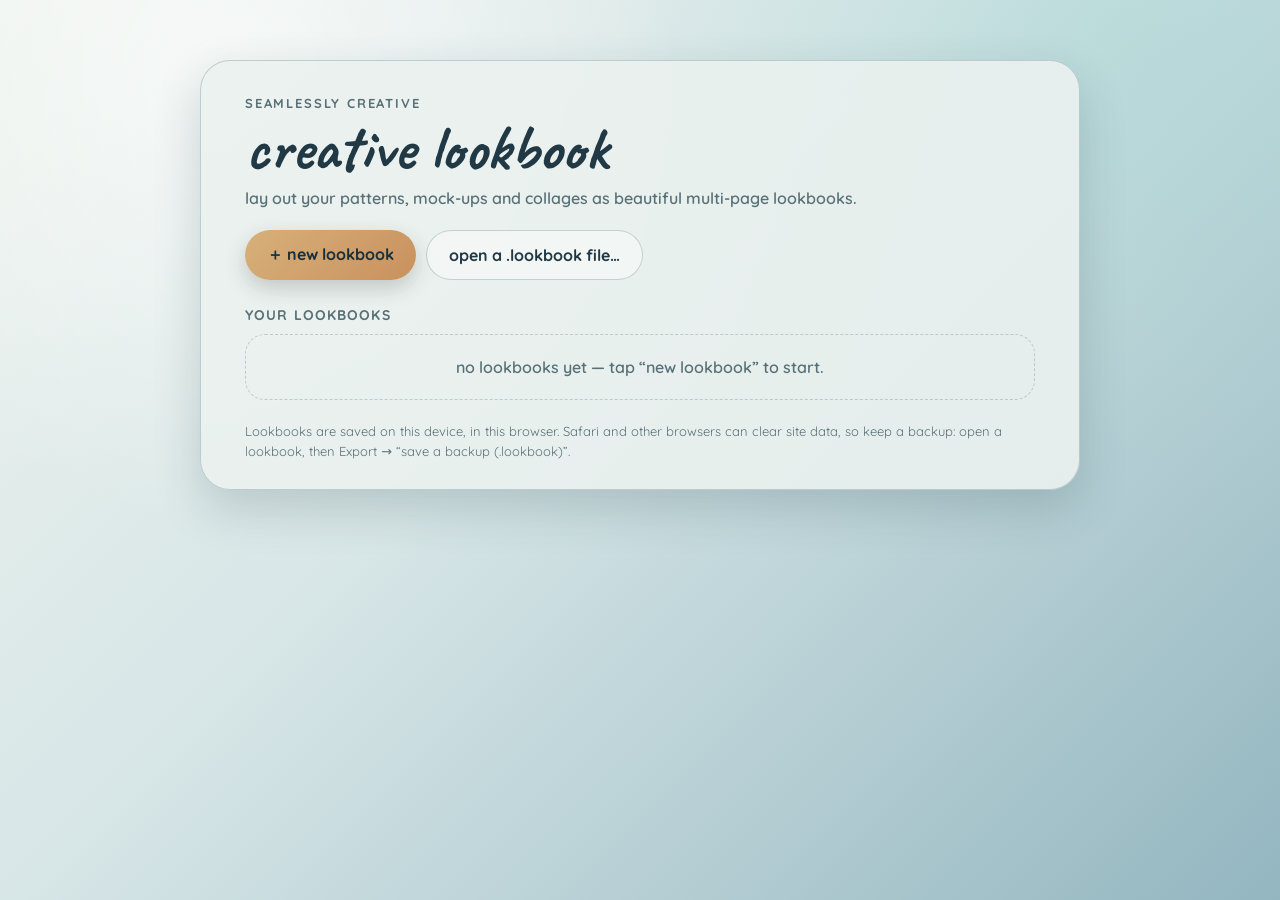
<file: public/index.html>
<!doctype html>
<html lang="en">
<head>
<meta charset="utf-8">
<title>Creative Lookbook</title>
<script>/* opened inside the Seamlessly Creative suite (?project=…): skip the standalone start screen */
if (/[?&]project=/.test(location.search)) document.documentElement.className += ' lb-in-suite';</script>
<meta name="viewport" content="width=device-width, initial-scale=1, viewport-fit=cover">
<meta name="description" content="Creative Lookbook — lay out pattern collections, mock-ups and collages into multi-page lookbooks. Part of Seamlessly Creative.">
<meta name="theme-color" content="#d8e5e7">
<link rel="preconnect" href="https://fonts.googleapis.com">
<link rel="preconnect" href="https://fonts.gstatic.com" crossorigin>
<link rel="stylesheet" href="https://fonts.googleapis.com/css2?family=Caveat:wght@400;500;600;700&family=Quicksand:wght@300;400;500;600;700&family=Playfair+Display:wght@400;500;600;700;800&family=Bebas+Neue&display=swap">
<!--
  Creative Lookbook — standalone workspace.
  Everything it needs lives under /shared/ (collage-*, lookbook/*, vendor/*) and this folder; it does NOT need
  the suite shell, the suite project library or Mock-up Studio. Paths are relative (shared/) so the same
  files work from /studios/lookbook/ today and, copied as-is (see tools/build-lookbook-standalone.mjs), as a
  separately deployed app later.
-->
<link rel="stylesheet" href="shared/lookbook/lookbook-base.css">
<link rel="stylesheet" href="shared/lookbook/lookbook.css">
<link rel="stylesheet" href="app.css">
</head>
<body class="theme-ocean-atelier">

<!-- Start screen: new / open / recent projects -->
<main id="lbStart" class="lb-screen lb-start" aria-label="Creative Lookbook projects">
  <div class="lb-start-card">
    <p class="lb-brand">Seamlessly Creative</p>
    <h1>creative lookbook</h1>
    <p class="lb-tagline">lay out your patterns, mock-ups and collages as beautiful multi-page lookbooks.</p>

    <div class="lb-start-actions">
      <button type="button" class="orange" id="lbNewBtn">＋ new lookbook</button>
      <button type="button" class="secondary" id="lbOpenBtn">open a .lookbook file…</button>
    </div>

    <h2 class="lb-section">your lookbooks</h2>
    <div id="lbProjectList" class="lb-project-list" aria-live="polite"></div>

    <p class="lb-footnote" id="lbStorageNote">Lookbooks are saved on this device, in this browser. Safari and other browsers can clear site data, so keep a backup: open a lookbook, then Export → “save a backup (.lookbook)”.</p>
  </div>
</main>

<!-- Workspace: the shared Lookbook editor -->
<div id="lbWorkspace" class="lb-screen lb-workspace" hidden>
  <div id="lbEditorRoot"></div>
</div>

<!-- no accept= on purpose: iPadOS greys out files with extensions it does not know (.lookbook); the content is validated instead -->
<input type="file" id="lbFileOpen" hidden>
<input type="file" id="lbFilePatterns" accept="image/png,image/jpeg,image/webp,image/*" multiple hidden>
<input type="file" id="lbFileImages" accept="image/png,image/jpeg,image/webp,image/*" multiple hidden>

<!-- self-hosted libraries (work offline) -->
<script src="shared/vendor/pdf-lib.min.js"></script>
<script src="shared/vendor/jszip.min.js"></script>
<!-- collage builder -->
<script src="shared/collage-engine.js"></script>
<script src="shared/collage-editor.js"></script>
<script src="shared/collage-panel.js"></script>
<!-- lookbook: storage, markup, then the editor engine (needs the markup to exist) -->
<script src="shared/lookbook/lookbook-store.js"></script>
<script src="shared/lookbook/lookbook-ui.js"></script>
<script>ScLookbookUI.mount(document.getElementById('lbEditorRoot'));</script>
<script src="shared/lookbook/lookbook-editor.js"></script>
<script src="shared/lookbook/lookbook-tools.js"></script>
<script src="app.js"></script>
<!-- asset tray (works standalone) and the suite bridge (does nothing unless opened from the suite with ?project=) -->
<script src="shared/lookbook/lookbook-tray.js"></script>
<script src="shared/lookbook/lookbook-suite.js"></script>
</body>
</html>
</file>
<file: public/shared/lookbook/lookbook-base.css>
/* Extracted from Mock-up Studio's Lookbook editor (collage-builder branch) for the Creative Lookbook workspace.
   Mock-up Studio keeps its own inline copy; see public/shared/lookbook/README.md. */
* { box-sizing: border-box; }

button, input, select {
  font-family: 'Quicksand', system-ui, sans-serif;
}

button {
  border: 0;
  border-radius: 999px;
  padding: 11px 17px;
  font-weight: 700;
  cursor: pointer;
  color: white;
  background: linear-gradient(135deg, var(--accent), var(--accent2));
  box-shadow: 0 8px 22px rgba(0,0,0,0.18);
  -webkit-tap-highlight-color: transparent;
}

button.secondary {
  background: rgba(138,122,255,0.14);
  color: var(--soft);
  border: 1px solid var(--border);
  box-shadow: none;
}

button.orange {
  background: var(--accent3);
}

button:active { transform: scale(0.98); }

.hidden { display: none !important; }

label {
  display: block;
  color: var(--muted);
  font-size: 13px;
  font-weight: 700;
  margin: 10px 0 6px;
}

select {
  padding: 11px;
  border-radius: 999px;
  border: 1px solid var(--border);
  color: var(--text);
  background: var(--panel2);
}

input[type=color] {
  width: 100%;
  height: 42px;
  border-radius: 999px;
  border: 1px solid var(--border);
  background: transparent;
  padding: 3px;
}

input[type=range] {
  accent-color: var(--accent);
}

body.theme-ocean-atelier {
  /* Coastal Atelier: sea mist + driftwood, not dark teal tech. */
  --bg: #d8e5e7;
  --bg2: #8fb3bb;
  --panel: rgba(234, 241, 239, 0.90);
  --panel2: rgba(214, 228, 226, 0.78);
  --text: #17303b;
  --muted: #587177;
  --soft: #203944;
  --accent: #8dc8c1;
  --accent2: #4e8494;
  --accent3: #c99b65;
  --border: rgba(67, 113, 125, 0.28);
  --shadow: 0 18px 48px rgba(33, 63, 72, 0.20);
}

body.theme-ocean-atelier {
  background:
    radial-gradient(circle at 18% 8%, rgba(255,255,255,0.62), transparent 34%),
    radial-gradient(circle at 88% 4%, rgba(164,215,211,0.42), transparent 36%),
    linear-gradient(135deg, #eef3ee 0%, #d7e6e7 42%, #93b6c0 100%);
}

body.theme-ocean-atelier button,
body.theme-ocean-atelier .mode-btn.active,
body.theme-ocean-atelier .notebook-side-btn.active {
  background: linear-gradient(135deg, #9bd1ca, #5f9bab);
  color: #17303b;
}

body.theme-ocean-atelier button.secondary {
  background: rgba(255,255,255,0.38);
  color: #203944;
  border-color: rgba(67, 113, 125, 0.28);
}

body.theme-ocean-atelier button.orange {
  background: linear-gradient(135deg, #d7b07a, #c9915e);
  color: #17303b;
}
</file>
<file: public/shared/lookbook/lookbook.css>
/* Extracted from Mock-up Studio's Lookbook editor (collage-builder branch) for the Creative Lookbook workspace.
   Mock-up Studio keeps its own inline copy; see public/shared/lookbook/README.md. */
/* interactive lookbook editor */

.lookbook-editor-card {
  width: min(1440px, 98vw);
  /* Plain vh first as a fallback for anything that doesn't understand dvh (that whole
     declaration is simply invalid and skipped by the parser, leaving this one in effect).
     On real mobile Safari, vh is defined against the LARGEST possible viewport — as if the
     address bar were already collapsed — not the actually-visible one, so a card sized against
     94vh can render taller than what's really on screen and push its own last child (the page
     filmstrip) off the bottom edge, exactly as reported. dvh tracks the real, current viewport
     and is what actually fixes it (supported iOS/iPadOS 15.4+). */
  height: min(920px, 94vh);
  height: min(920px, 94dvh);
  display: flex;
  flex-direction: column;
  background: var(--panel);
  border: 1px solid var(--border);
  border-radius: 30px;
  box-shadow: var(--shadow);
  overflow: hidden;
}

.lookbook-editor-topbar {
  display: flex;
  align-items: center;
  justify-content: space-between;
  gap: 12px;
  padding: 8px 16px;
  border-bottom: 1px solid var(--border);
  flex-shrink: 0;
}

.lookbook-editor-topbar h2 {
  margin: 0;
  font-family: 'Caveat', cursive;
  font-size: 24px;
  color: var(--soft);
  flex-shrink: 0;
}

/* The topbar now only holds session/canvas-level controls (fit/zoom/pages/close) — few enough
   that they fit on one line at any width this editor runs at, so (unlike the old, much longer
   horizontal toolbar this replaces) no horizontal-scroll escape hatch is needed here. */
.lookbook-topbar-controls {
  display: flex;
  align-items: center;
  gap: 10px;
  flex-wrap: nowrap;
  flex-shrink: 0;
}

.lookbook-topbar-controls .secondary {
  padding: 5px 12px;
  font-size: 12px;
}

.lookbook-topbar-controls label {
  white-space: nowrap;
}

.lookbook-topbar-controls input[type="range"] {
  width: 110px;
}

.lookbook-row-label {
  font-size: 12px;
  color: var(--muted);
  flex: 0 0 auto;
}

/* ---- left-hand tool rail + expandable panel (replaces the old horizontally-scrolling toolbar
   row and the old fixed-height contextual-controls bar) ----------------------------------------- */

.lookbook-editor-body {
  display: flex;
  flex: 1;
  min-height: 0;
  position: relative;
}

.lookbook-tool-rail {
  display: flex;
  flex-direction: column;
  align-items: stretch;
  gap: 4px;
  width: 64px;
  flex: 0 0 auto;
  padding: 10px 6px;
  border-right: 1px solid var(--border);
  background: rgba(0,0,0,0.18);
  overflow-y: auto;
}

.lookbook-rail-btn {
  display: flex;
  flex-direction: column;
  align-items: center;
  justify-content: center;
  gap: 2px;
  width: 100%;
  min-height: 56px;
  padding: 6px 2px;
  background: transparent;
  color: var(--muted);
  border: 1px solid transparent;
  border-radius: 12px;
  cursor: pointer;
}

.lookbook-rail-btn .lookbook-rail-icon {
  font-size: 20px;
  line-height: 1;
}

.lookbook-rail-btn .lookbook-rail-label {
  font-size: 10px;
  font-weight: 600;
  white-space: nowrap;
}

.lookbook-rail-btn.active {
  background: linear-gradient(135deg, var(--accent), var(--accent2));
  color: #fff;
}

/* display:none by default (push mode / wide screens) — this is NOT just the closed state, it's
   "never shown at all" outside the narrow-screen overlay mode, since in push mode the panel never
   overlays the canvas and there's nothing for a backdrop to sit behind. The :not([hidden]) rule
   inside the media query below is what actually makes it appear, and only there — a plain
   .lookbook-tool-panel-backdrop[hidden]{display:none} rule at this (unconditional) specificity
   would otherwise leave it covering the ENTIRE editor body, including the rail itself, blocking
   clicks on every rail icon the moment any panel was first opened in push mode (a real bug caught
   in testing). Tapping it closes the panel, same as tapping the already-active rail icon or the
   panel's own collapse button, consistent with how the retired page-background popover closed on
   an outside click. */
.lookbook-tool-panel-backdrop {
  display: none;
}

.lookbook-tool-panel {
  width: 0;
  flex: 0 0 auto;
  display: flex;
  flex-direction: column;
  border-right: 1px solid transparent;
  background: var(--panel);
  overflow: hidden;
  /* Width (not display/hidden) is what drives open vs. collapsed — see .lookbook-tool-panel.open
     below. Using plain `hidden` here instead would mean choosing between display:none (skips the
     width transition entirely, so it vanishes instead of sliding shut) or overriding [hidden] to
     keep display:flex (which defeats `hidden`'s whole purpose: assistive tech and tools like
     Playwright's visibility checks rightly treat an element as still "shown" whenever its computed
     display isn't none, even at width:0 — a real false-positive caught in testing). A dedicated
     class makes the collapsed state both visually AND semantically correct at the same time. */
  transition: width 0.2s ease;
}

.lookbook-tool-panel.open {
  /* Narrowed from 272px — was comfortable but noticeably wider than it needed to be; 232px still
     gives every control (full-width slider, colour input + button pair, font select) its own
     uncramped row (see min-width just below for the floor that guarantees this). */
  width: 232px;
  border-right-color: var(--border);
}

.lookbook-tool-panel-header {
  display: flex;
  align-items: center;
  justify-content: space-between;
  padding: 10px 12px;
  border-bottom: 1px solid var(--border);
  flex-shrink: 0;
  font-weight: 700;
  white-space: nowrap;
}

.lookbook-tool-panel-collapse {
  /* Bumped from 26px to 32px — a real, comfortable tap target (close to Apple's 44pt HIG guideline
     for a secondary/already-visible control), and kept in the panel's own header rather than
     anywhere that could scroll out of view, so it's reachable the instant the panel is open. */
  background: none;
  border: 1px solid var(--border);
  border-radius: 8px;
  color: var(--muted);
  width: 32px;
  height: 32px;
  font-size: 15px;
  line-height: 1;
  cursor: pointer;
  flex-shrink: 0;
}

.lookbook-tool-panel-body {
  flex: 1;
  /* Vertical scroll once content exceeds the panel's own height (e.g. Style with every block
     expanded for a selected text item) — the header above stays fixed/reachable throughout. */
  overflow-y: auto;
  padding: 12px;
  display: flex;
  flex-direction: column;
  gap: 12px;
  /* Keeps every control at a readable width even while the panel itself is still mid-transition
     (width momentarily narrower than the open width) — avoids the same "flex squeezes everything
     down instead of overflowing" issue the old horizontal bar had to guard against. */
  min-width: 208px;
}

.lookbook-tool-group {
  display: flex;
  flex-direction: column;
  gap: 10px;
}

.lookbook-tool-group[hidden] {
  display: none;
}

.lookbook-tool-block {
  display: flex;
  flex-direction: column;
  gap: 7px;
  padding: 9px 10px;
  border: 1px solid var(--border);
  border-radius: 12px;
  background: rgba(0,0,0,0.12);
}

.lookbook-tool-block[hidden] {
  display: none;
}

.lookbook-tool-block h4 {
  margin: 0;
  font-size: 11px;
  text-transform: uppercase;
  letter-spacing: 0.04em;
  color: var(--muted);
}

.lookbook-tool-block label {
  font-size: 12px;
  color: var(--muted);
  margin: 0;
}

.lookbook-tool-block input[type="range"] {
  width: 100%;
}

/* Every plain action button inside the rail panel (not just font-related ones) is full-width for
   alignment consistency. Deliberately NOT forced to a single ellipsised line here — a longer label
   like "+ add selected mock-ups" genuinely doesn't fit one line at this panel width, and truncating
   it to "+ add selected mock-u…" loses real information (which is worse than a clean two-line wrap,
   centred and readable, see line-height below). Scoped to .lookbook-tool-group so this doesn't
   change how a .secondary button looks anywhere else in the app. */
.lookbook-tool-group button.secondary,
.lookbook-tool-block button.secondary,
.lookbook-tool-group button.orange,
.lookbook-tool-block button.orange {
  width: 100%;
  font-size: 13px;
  line-height: 1.25;
  padding: 9px 12px;
  text-align: center;
}

/* The one place ellipsis IS the right call: two buttons sharing a row (see
   .lookbook-font-mode-actions) have genuinely little width each — a mid-word wrap there reads as
   broken, not just long, so a single clipped line is the better fallback. Their labels ("title",
   "body") are short enough in practice that this almost never actually triggers. */
.lookbook-font-mode-actions button.secondary {
  white-space: nowrap;
  overflow: hidden;
  text-overflow: ellipsis;
}

.lookbook-tool-hint {
  margin: 0;
  font-size: 12px;
  color: var(--muted);
  line-height: 1.4;
}

/* Narrower than roughly iPad-portrait width: a 64px rail + 272px panel pushing the canvas would
   leave too little width for comfortable editing, so the panel becomes a temporary overlay
   instead (position:absolute, with the backdrop above) rather than permanently shrinking the
   canvas — the canvas area's own width never changes in this mode, so there's nothing to
   re-fit and no risk of the "unexpected scrolling" this was specifically asked to avoid. */
@media (max-width: 980px) {
  .lookbook-tool-panel {
    position: absolute;
    top: 0;
    bottom: 0;
    left: 64px;
    z-index: 30;
    box-shadow: var(--shadow);
  }
  .lookbook-tool-panel-backdrop:not([hidden]) {
    display: block;
    position: absolute;
    /* Starts after the rail (not inset:0) — a real bug caught in testing: a full-width backdrop
       covered the rail itself, blocking every rail button the moment a panel was open in overlay
       mode, so the only way to close or switch groups was tapping the backdrop or the panel's own
       collapse button. The rail must stay clickable (to switch groups or collapse via its own
       toggle) the whole time a panel is open. */
    top: 0;
    right: 0;
    bottom: 0;
    left: 64px;
    z-index: 25;
    background: rgba(0,0,0,0.35);
  }
}

.lookbook-canvas-area {
  flex: 1;
  min-width: 0;
  display: flex;
  flex-direction: column;
}

.lookbook-pattern-strip {
  display: flex;
  align-items: center;
  gap: 6px;
  flex-wrap: wrap;
}

.lookbook-pattern-strip .lookbook-pattern-swatch {
  width: 36px;
  height: 36px;
  border-radius: 8px;
  border: 2px solid rgba(0,0,0,0.4);
  box-shadow: 0 0 0 1px rgba(255,255,255,0.55);
  background-size: cover;
  background-position: center;
  cursor: pointer;
  flex: 0 0 auto;
}

.lookbook-palette-strip {
  display: flex;
  align-items: flex-start;
  gap: 8px;
  flex-wrap: wrap;
}

.lookbook-palette-item {
  display: flex;
  flex-direction: column;
  align-items: center;
  gap: 2px;
  flex: 0 0 auto;
}

.lookbook-palette-swatch {
  width: 22px;
  height: 22px;
  border-radius: 50%;
  border: 2px solid rgba(255,255,255,0.7);
  box-shadow: 0 0 0 1px rgba(0,0,0,0.3);
  cursor: pointer;
  flex: 0 0 auto;
  padding: 0;
}

.lookbook-palette-swatch.active {
  box-shadow: 0 0 0 1px rgba(0,0,0,0.3), 0 0 0 3px var(--accent);
}

.lookbook-palette-hex {
  font-size: 9px;
  color: var(--muted);
  line-height: 1;
  white-space: nowrap;
}

.lookbook-palette-add {
  background: transparent;
  border: 2px dashed rgba(255,255,255,0.5);
  color: var(--muted);
  font-size: 14px;
  line-height: 1;
  display: flex;
  align-items: center;
  justify-content: center;
}

.lookbook-viewport {
  flex: 1;
  min-height: 0;
  overflow: auto;
  /* Was 40px — most of the "unnecessary space above the page" this was reported against was this
     padding alone (80px/120px lost on every axis before the page even starts). A real 20px gutter
     is still enough to keep the page's own drop-shadow readable while giving ilComputeFitZoom (see
     the JS below) a meaningfully larger box to fit the page into on a cramped iPad viewport. */
  padding: 20px;
  display: flex;
  align-items: center;
  justify-content: center;
  background:
    repeating-conic-gradient(rgba(255,255,255,0.04) 0% 25%, transparent 0% 50%) 0 0 / 26px 26px,
    rgba(0,0,0,0.22);
}

.lookbook-page-thumbnails {
  display: flex;
  align-items: center;
  gap: 10px;
  padding: 8px 16px;
  overflow-x: auto;
  flex-shrink: 0;
  border-top: 1px solid var(--border);
  background: rgba(0,0,0,0.16);
}

/* "hide pages" toggle (see ilToggleThumbnailsBtn) — collapses the filmstrip entirely rather than
   just scrolling it out of view, so it stops taking up vertical space in the editor card. */
.lookbook-page-thumbnails.il-thumbnails-hidden {
  display: none;
}

/* Font-mode toggle inside the text layer controls — switches between the curated title/body
   pairing group and a plain single-font picker (see ilFontPairGroup / ilFontSingleGroup) without
   needing two separate rows, since the controls bar only ever scrolls horizontally, never wraps. */
.lookbook-font-mode-toggle {
  display: inline-flex;
  gap: 4px;
  padding: 3px;
  border-radius: 999px;
  background: rgba(0,0,0,0.25);
  border: 1px solid var(--border);
  flex: 0 0 auto;
}

.lookbook-font-mode-btn {
  background: transparent;
  color: var(--muted);
  border: 1px solid transparent;
  border-radius: 999px;
  padding: 5px 12px;
  font-size: 12px;
  cursor: pointer;
  white-space: nowrap;
}

.lookbook-font-mode-btn.active {
  background: linear-gradient(135deg, var(--accent), var(--accent2));
  color: #fff;
}

/* Stacked, not a single unconstrained flex row — the select's natural width plus two button labels
   ("use as title" / "use as body") never fit on one line in the rail panel's narrower column
   without either overflowing or wrapping mid-word. A full-width select on its own row, with its
   action(s) in a row of their own right below, keeps every piece aligned and legible at any panel
   width this editor actually uses (including the 232px default and the still-narrower mid-
   transition width — see .lookbook-tool-panel-body's own min-width). */
.lookbook-font-mode-group {
  display: flex;
  flex-direction: column;
  align-items: stretch;
  gap: 8px;
}

.lookbook-font-mode-group select {
  width: 100%;
}

.lookbook-font-mode-actions {
  display: grid;
  grid-template-columns: 1fr 1fr;
  gap: 6px;
}

/* Single-font mode has only one action button — let it span the row rather than sit half-width
   with an empty gap beside it. */
.lookbook-font-mode-actions:has(> button:only-child) {
  grid-template-columns: 1fr;
}

/* Needed because the plain class rule above sets display:flex unconditionally, which otherwise
   outranks the browser's default [hidden]{display:none} rule and leaves a "hidden" group visible
   anyway — this restores hidden actually meaning hidden. */
.lookbook-font-mode-group[hidden] {
  display: none;
}

.lookbook-page-thumb {
  position: relative;
  width: 120px;
  height: 85px;
  flex: 0 0 auto;
  border-radius: 8px;
  border: 2px solid rgba(0,0,0,0.4);
  box-shadow: 0 0 0 1px rgba(255,255,255,0.4);
  overflow: hidden;
  cursor: pointer;
  background: #fff;
}

.lookbook-page-thumb img {
  width: 100%;
  height: 100%;
  object-fit: cover;
  display: block;
}

.lookbook-page-thumb.active {
  border-color: var(--accent);
  box-shadow: 0 0 0 1px #fff, 0 0 0 3px var(--accent);
}

.lookbook-page-thumb .thumb-label {
  position: absolute;
  bottom: 3px;
  right: 5px;
  font-size: 10px;
  font-weight: 700;
  color: #fff;
  background: rgba(0,0,0,0.6);
  padding: 1px 5px;
  border-radius: 5px;
}

.lookbook-page-thumb .thumb-delete {
  position: absolute;
  top: -6px;
  right: -6px;
  width: 18px;
  height: 18px;
  border-radius: 50%;
  background: #d33;
  color: #fff;
  font-size: 11px;
  line-height: 16px;
  text-align: center;
  border: 2px solid #fff;
  cursor: pointer;
  display: none;
}

.lookbook-page-thumb:hover .thumb-delete {
  display: block;
}

.lookbook-page-thumb-add {
  width: 120px;
  height: 85px;
  flex: 0 0 auto;
  border-radius: 8px;
  border: 2px dashed rgba(255,255,255,0.3);
  background: transparent;
  color: var(--muted);
  font-size: 24px;
  cursor: pointer;
}

.lookbook-canvas {
  position: relative;
  width: 1200px;
  height: 850px;
  flex: 0 0 auto;
  background: #ffffff;
  box-shadow: 0 20px 60px rgba(0,0,0,0.5);
}

.canvas-item {
  position: absolute;
  box-sizing: border-box;
  cursor: grab;
  background-size: cover;
  background-position: center;
  background-repeat: no-repeat;
  border: 2px solid transparent;
  border-radius: 4px;
  user-select: none;
  touch-action: none;
}

.canvas-item.selected {
  border-color: var(--accent);
}

/* Collage Builder item (shared engine: /shared/collage-*.js). No border so the collage's own box
   is exactly the exported box; selection is shown with an outline instead. */
.canvas-item.collage-item {
  border: 0;
  border-radius: 0;
  background: transparent;
  outline: 2px solid transparent;
}

.canvas-item.collage-item.selected { outline-color: var(--accent); }

.canvas-item.collage-item:has(.sccl-root.sccl-editing) { outline-style: dashed; cursor: default; }

.collage-host { position: absolute; inset: 0; }

/* Above the photos, but BELOW the collage editor's own piece handles (z 100000 inside the item), so a
   photo sitting in the collage's corner can still be resized by its own corner handle. */
.canvas-item.collage-item .item-resize-handle,
.canvas-item.collage-item .item-delete-handle { z-index: 99999; }

.canvas-item.text-item {
  background: transparent;
  color: #222;
  font-family: inherit;
  font-size: 24px;
  line-height: 1.3;
  user-select: text;
}

/* The actual contenteditable lives in its own child so the delete/resize
   handle buttons never end up as editable DOM content (that's what made
   typing glitch out — the browser was treating the buttons as text). */
.text-item-content {
  width: 100%;
  min-height: 100%;
  padding: 6px 10px;
  box-sizing: border-box;
  color: inherit;
  font-family: inherit;
  font-size: inherit;
  line-height: inherit;
  cursor: text;
  outline: none;
  user-select: text;
}

.canvas-item .item-resize-handle {
  position: absolute;
  right: -7px;
  bottom: -7px;
  width: 16px;
  height: 16px;
  border-radius: 50%;
  background: var(--accent);
  border: 2px solid #fff;
  cursor: nwse-resize;
  display: none;
}

.canvas-item .item-delete-handle {
  position: absolute;
  top: -10px;
  right: -10px;
  width: 20px;
  height: 20px;
  border-radius: 50%;
  background: #d33;
  color: #fff;
  font-size: 12px;
  line-height: 18px;
  text-align: center;
  cursor: pointer;
  border: 2px solid #fff;
  display: none;
}

.canvas-item.selected .item-resize-handle,
.canvas-item.selected .item-delete-handle {
  display: block;
}

/* A palette item is a group of colour dots that move/resize together as
   one canvas-item — not fixed in place, not tied to the pattern it was
   pulled from. Dots are sized as a percentage of the item's own height and
   spaced with space-evenly, so resizing the group's box (the same resize
   handle every other item uses) scales and re-spaces them for free, no
   extra JS needed to keep the live view in sync. */
.canvas-item.palette-item {
  display: flex;
  align-items: center;
  justify-content: space-evenly;
  background: rgba(255,255,255,0.92);
  border-radius: 16px;
  box-shadow: 0 6px 18px rgba(0,0,0,0.22);
}

.palette-item .palette-swatch-col {
  display: flex;
  flex-direction: column;
  align-items: center;
  justify-content: center;
  gap: 3%;
  height: 100%;
  flex: 0 0 auto;
}

.palette-item .palette-dot {
  height: 50%;
  aspect-ratio: 1;
  border-radius: 50%;
  box-shadow: 0 0 0 2px rgba(255,255,255,0.9), 0 2px 6px rgba(0,0,0,0.25);
  flex: 0 0 auto;
}

.palette-item .palette-hex {
  font-size: 10px;
  color: #333;
  font-family: 'Quicksand', sans-serif;
  white-space: nowrap;
  flex: 0 0 auto;
}


/* ===== Creative Lookbook page tools: free shapes, colour swatches, selection, alignment ===== */
.canvas-item.shape-item { border: 0; border-radius: 0; background: transparent; outline: 2px solid transparent; }
.canvas-item.shape-item.selected { outline-color: var(--accent); }
.canvas-item.shape-item .item-resize-handle { width: 26px; height: 26px; right: -13px; bottom: -13px; }
.canvas-item.shape-item .item-delete-handle { width: 26px; height: 26px; line-height: 22px; font-size: 15px; top: -13px; right: -13px; }
.canvas-item .item-rotate-handle {
  position: absolute; left: 50%; top: -38px; width: 28px; height: 28px; margin-left: -14px; border-radius: 50%;
  background: var(--accent); color: #fff; border: 2px solid #fff; font-size: 16px; line-height: 24px; text-align: center;
  cursor: grab; display: none; touch-action: none; user-select: none;
}
.canvas-item.selected .item-rotate-handle { display: block; }
.canvas-item.multi-selected { outline: 2px dashed var(--accent2, #3aa6a0); outline-offset: 1px; }
.il-guide { position: absolute; pointer-events: none; z-index: 99998; background: var(--accent3, #ff8a5b); }
.il-guide-v { top: 0; bottom: 0; width: 1px; }
.il-guide-h { left: 0; right: 0; height: 1px; }

/* one colour-swatch component for text, shape fill/outline, page background and extracted colours */
.il-strip { display: flex; flex-wrap: wrap; gap: 8px; align-items: center; }
.il-sw {
  width: 34px; height: 34px; border-radius: 50%; padding: 0; flex: 0 0 auto; cursor: pointer;
  border: 2px solid rgba(255,255,255,0.8); box-shadow: 0 0 0 1px rgba(0,0,0,0.3); background: #ccc;
}
.il-sw.active { box-shadow: 0 0 0 1px rgba(0,0,0,0.3), 0 0 0 4px var(--accent); }
.il-sw-add { background: rgba(255,255,255,0.85); color: #333; font-size: 20px; line-height: 1; font-weight: 700; display: grid; place-items: center; }
#ilGroupStyle .lookbook-palette-swatch { width: 34px; height: 34px; }
#ilGroupStyle .lookbook-palette-hex { display: none; }
#ilGroupStyle .lookbook-palette-strip { display: flex; flex-wrap: wrap; gap: 8px; }

.il-chips { display: flex; flex-wrap: wrap; gap: 6px; }
.il-chip { padding: 9px 12px; min-height: 40px; font-size: 13px; border-radius: 999px; border: 1px solid var(--border); background: rgba(255,255,255,0.55); color: var(--text, inherit); cursor: pointer; }
.il-toggle.on { background: var(--accent); color: #fff; }
.il-seg { display: flex; border: 1px solid var(--border); border-radius: 12px; overflow: hidden; margin-bottom: 8px; }
.il-seg button { flex: 1; border: 0; border-radius: 0; padding: 10px 6px; min-height: 42px; font-size: 13px; background: transparent; color: var(--muted); cursor: pointer; }
.il-seg button.on { background: var(--accent); color: #fff; }
.il-seg button:disabled { opacity: .45; }
.il-grid3 { display: grid; grid-template-columns: repeat(3, 1fr); gap: 6px; margin-bottom: 6px; }
.il-grid2 { display: grid; grid-template-columns: repeat(2, 1fr); gap: 6px; }
.il-grid3 button, .il-grid2 button { min-height: 44px; padding: 8px 4px; font-size: 13px; }
#ilAlignBlock.il-disabled { opacity: .6; }

.il-grid3 button, .il-grid2 button { min-width: 0; width: 100%; box-sizing: border-box; padding-left: 2px; padding-right: 2px; }
.il-grid3 > *, .il-grid2 > * { min-width: 0; }

/* ---------- asset tray: a slim, collapsible shelf under the page ---------- */
.il-tray { flex: 0 0 auto; margin: 6px 0 0; padding: 6px 10px 8px; border: 1px solid var(--border); border-radius: 16px; background: rgba(255,255,255,0.5); }
.il-tray:empty { display: none; }
.il-tray-head { display: flex; align-items: center; gap: 8px; flex-wrap: wrap; }
.il-tray-toggle { min-height: 40px; padding: 6px 12px; border-radius: 999px; border: 1px solid var(--border); background: rgba(255,255,255,0.7); font: inherit; font-weight: 600; cursor: pointer; color: inherit; }
.il-tray-chips { display: flex; gap: 6px; flex-wrap: wrap; flex: 1 1 auto; }
.il-chip.active { background: var(--accent); color: #fff; border-color: transparent; }
.il-tray-refresh { min-height: 40px; padding: 6px 12px; }
.il-tray-shelf { display: flex; gap: 10px; margin-top: 4px; padding-top: 8px; padding-right: 10px; overflow-x: auto; -webkit-overflow-scrolling: touch; padding-bottom: 4px; }
.il-tray .il-tray-thumb { flex: 0 0 auto; width: 64px; height: 64px; padding: 0; border: 2px solid rgba(0,0,0,0.08); border-radius: 12px; background-size: cover !important; background-position: center !important; background-repeat: no-repeat !important; background-color: rgba(255,255,255,0.8); box-shadow: none; cursor: pointer; }
.il-tray .il-tray-thumb:active, .il-tray .il-tray-thumb:focus-visible { border-color: var(--accent, #e9967a); }
.il-tray-empty, .il-tray-note { margin: 4px 2px; font-size: 12px; opacity: 0.75; }
.il-tray-item { position: relative; flex: 0 0 auto; }
.il-tray .il-tray-x { position: absolute; top: -6px; right: -6px; width: 28px; height: 28px; min-width: 0; padding: 0; border-radius: 50%; font-size: 17px; line-height: 1; display: flex; align-items: center; justify-content: center; box-shadow: 0 2px 6px rgba(0,0,0,.25); }
</file>
<file: public/app.css>
/* Creative Lookbook — standalone shell (start screen + full-window workspace).
   The editor itself is styled by /shared/lookbook/lookbook.css (the look from Mock-up Studio's Lookbook). */

html, body { height: 100%; }
body { margin: 0; padding: 0; overflow: hidden; font-family: 'Quicksand', system-ui, sans-serif; }

.lb-screen { position: fixed; inset: 0; overflow: auto; -webkit-overflow-scrolling: touch; }
.lb-screen[hidden] { display: none !important; }

/* ---------- start screen ---------- */
.lb-start { display: flex; justify-content: center; align-items: flex-start; padding: max(24px, env(safe-area-inset-top)) 16px 40px; }
.lb-start-card {
  width: min(880px, 100%);
  margin-top: 4vh;
  padding: 34px clamp(18px, 4vw, 44px) 28px;
  background: var(--panel);
  border: 1px solid var(--border);
  border-radius: 30px;
  box-shadow: var(--shadow);
}
.lb-brand { margin: 0; font-size: 13px; font-weight: 700; letter-spacing: .14em; text-transform: uppercase; color: var(--muted); }
.lb-start h1 { margin: 4px 0 6px; font-family: 'Caveat', cursive; font-size: clamp(42px, 8vw, 64px); font-weight: 700; color: var(--soft); line-height: 1.05; }
.lb-tagline { margin: 0 0 22px; color: var(--muted); font-size: 16px; font-weight: 600; }
.lb-start-actions { display: flex; flex-wrap: wrap; gap: 10px; margin-bottom: 26px; }
.lb-start-actions button { font-size: 16px; padding: 14px 22px; }
.lb-section { margin: 0 0 10px; font-size: 14px; font-weight: 700; letter-spacing: .08em; text-transform: uppercase; color: var(--muted); }
.lb-footnote { margin: 22px 0 0; font-size: 13px; line-height: 1.5; color: var(--muted); }

.lb-project-list { display: grid; grid-template-columns: repeat(auto-fill, minmax(200px, 1fr)); gap: 14px; }
.lb-empty { grid-column: 1 / -1; padding: 22px; border: 1px dashed var(--border); border-radius: 20px; color: var(--muted); font-weight: 600; text-align: center; }
.lb-card {
  display: flex; flex-direction: column; border-radius: 20px; overflow: hidden;
  background: rgba(255,255,255,0.55); border: 1px solid var(--border);
}
.lb-card-open { all: unset; cursor: pointer; display: block; }
.lb-card-open:focus-visible { outline: 3px solid var(--accent2); outline-offset: -3px; }
.lb-card-thumb { aspect-ratio: 1200 / 850; background: #fff center / cover no-repeat; border-bottom: 1px solid var(--border); display: grid; place-items: center; color: var(--muted); font-size: 13px; }
.lb-card-body { padding: 10px 12px 4px; }
.lb-card-name { font-weight: 700; color: var(--soft); overflow: hidden; text-overflow: ellipsis; white-space: nowrap; }
.lb-card-meta { font-size: 12px; color: var(--muted); font-weight: 600; margin-top: 2px; }
.lb-card-actions { display: flex; gap: 6px; padding: 8px 12px 12px; }
.lb-card-actions button { padding: 7px 12px; font-size: 12.5px; }
.lb-card-actions .lb-danger { margin-left: auto; }

/* ---------- workspace ---------- */
.lb-workspace { display: flex; overflow: hidden; background: var(--bg); }
#lbEditorRoot { flex: 1; display: flex; min-width: 0; }
#lbEditorRoot .lookbook-editor-card {
  width: 100vw; max-width: none; height: 100vh; height: 100dvh;
  border-radius: 0; border: 0;
  padding-bottom: env(safe-area-inset-bottom);
}
.lookbook-editor-topbar { gap: 10px; }
.lb-title { margin: 0; flex: 1 1 auto; min-width: 0; }
.lb-title input {
  font: inherit; color: inherit; background: transparent; border: 0; border-bottom: 1px dashed var(--border);
  width: 100%; max-width: 420px; padding: 2px 4px; outline: none; border-radius: 0;
}
.lb-title input:focus { border-bottom-color: var(--accent2); }
.lb-save-status { font-size: 12px; font-weight: 700; color: var(--muted); white-space: nowrap; min-width: 84px; }
.lb-save-status.lb-saving::before { content: '● '; color: var(--accent3); }
.lb-save-status.lb-saved::before { content: '✓ '; color: var(--accent2); }
.lb-save-status.lb-error { color: #b3432f; }

/* bigger touch targets for the swatches on iPad */
.lookbook-pattern-strip .lookbook-pattern-swatch { width: 52px; height: 52px; position: relative; }
.lb-swatch-x {
  position: absolute; top: -8px; right: -8px; width: 24px; height: 24px; padding: 0; border-radius: 50%;
  font-size: 15px; line-height: 1; display: grid; place-items: center;
  background: #fff; color: #7a2e22; border: 1px solid rgba(0,0,0,.25); box-shadow: 0 1px 4px rgba(0,0,0,.2);
}

/* toast */
#scLbToast {
  position: fixed; left: 50%; bottom: calc(24px + env(safe-area-inset-bottom)); transform: translate(-50%, 20px);
  background: #17303b; color: #fff; padding: 11px 18px; border-radius: 999px; font-weight: 700; font-size: 14px;
  opacity: 0; pointer-events: none; transition: opacity .2s, transform .2s; z-index: 100000; max-width: 90vw; text-align: center;
}
#scLbToast.show { opacity: 1; transform: translate(-50%, 0); }

@media (max-width: 700px) {
  .lb-save-status { display: none; }
  .lookbook-editor-topbar { flex-wrap: wrap; }
}

/* ---------- inside the suite: the suite's own project bar replaces the standalone start screen ---------- */
.lb-in-suite #lbStart, .lb-in-suite #lbHomeBtn { display: none !important; }
</file>
<file: public/studios/lookbook/app.css>
/* Creative Lookbook — standalone shell (start screen + full-window workspace).
   The editor itself is styled by /shared/lookbook/lookbook.css (the look from Mock-up Studio's Lookbook). */

html, body { height: 100%; }
body { margin: 0; padding: 0; overflow: hidden; font-family: 'Quicksand', system-ui, sans-serif; }

.lb-screen { position: fixed; inset: 0; overflow: auto; -webkit-overflow-scrolling: touch; }
.lb-screen[hidden] { display: none !important; }

/* ---------- start screen ---------- */
.lb-start { display: flex; justify-content: center; align-items: flex-start; padding: max(24px, env(safe-area-inset-top)) 16px 40px; }
.lb-start-card {
  width: min(880px, 100%);
  margin-top: 4vh;
  padding: 34px clamp(18px, 4vw, 44px) 28px;
  background: var(--panel);
  border: 1px solid var(--border);
  border-radius: 30px;
  box-shadow: var(--shadow);
}
.lb-brand { margin: 0; font-size: 13px; font-weight: 700; letter-spacing: .14em; text-transform: uppercase; color: var(--muted); }
.lb-start h1 { margin: 4px 0 6px; font-family: 'Caveat', cursive; font-size: clamp(42px, 8vw, 64px); font-weight: 700; color: var(--soft); line-height: 1.05; }
.lb-tagline { margin: 0 0 22px; color: var(--muted); font-size: 16px; font-weight: 600; }
.lb-start-actions { display: flex; flex-wrap: wrap; gap: 10px; margin-bottom: 26px; }
.lb-start-actions button { font-size: 16px; padding: 14px 22px; }
.lb-section { margin: 0 0 10px; font-size: 14px; font-weight: 700; letter-spacing: .08em; text-transform: uppercase; color: var(--muted); }
.lb-footnote { margin: 22px 0 0; font-size: 13px; line-height: 1.5; color: var(--muted); }

.lb-project-list { display: grid; grid-template-columns: repeat(auto-fill, minmax(200px, 1fr)); gap: 14px; }
.lb-empty { grid-column: 1 / -1; padding: 22px; border: 1px dashed var(--border); border-radius: 20px; color: var(--muted); font-weight: 600; text-align: center; }
.lb-card {
  display: flex; flex-direction: column; border-radius: 20px; overflow: hidden;
  background: rgba(255,255,255,0.55); border: 1px solid var(--border);
}
.lb-card-open { all: unset; cursor: pointer; display: block; }
.lb-card-open:focus-visible { outline: 3px solid var(--accent2); outline-offset: -3px; }
.lb-card-thumb { aspect-ratio: 1200 / 850; background: #fff center / cover no-repeat; border-bottom: 1px solid var(--border); display: grid; place-items: center; color: var(--muted); font-size: 13px; }
.lb-card-body { padding: 10px 12px 4px; }
.lb-card-name { font-weight: 700; color: var(--soft); overflow: hidden; text-overflow: ellipsis; white-space: nowrap; }
.lb-card-meta { font-size: 12px; color: var(--muted); font-weight: 600; margin-top: 2px; }
.lb-card-actions { display: flex; gap: 6px; padding: 8px 12px 12px; }
.lb-card-actions button { padding: 7px 12px; font-size: 12.5px; }
.lb-card-actions .lb-danger { margin-left: auto; }

/* ---------- workspace ---------- */
.lb-workspace { display: flex; overflow: hidden; background: var(--bg); }
#lbEditorRoot { flex: 1; display: flex; min-width: 0; }
#lbEditorRoot .lookbook-editor-card {
  width: 100vw; max-width: none; height: 100vh; height: 100dvh;
  border-radius: 0; border: 0;
  padding-bottom: env(safe-area-inset-bottom);
}
.lookbook-editor-topbar { gap: 10px; }
.lb-title { margin: 0; flex: 1 1 auto; min-width: 0; }
.lb-title input {
  font: inherit; color: inherit; background: transparent; border: 0; border-bottom: 1px dashed var(--border);
  width: 100%; max-width: 420px; padding: 2px 4px; outline: none; border-radius: 0;
}
.lb-title input:focus { border-bottom-color: var(--accent2); }
.lb-save-status { font-size: 12px; font-weight: 700; color: var(--muted); white-space: nowrap; min-width: 84px; }
.lb-save-status.lb-saving::before { content: '● '; color: var(--accent3); }
.lb-save-status.lb-saved::before { content: '✓ '; color: var(--accent2); }
.lb-save-status.lb-error { color: #b3432f; }

/* bigger touch targets for the swatches on iPad */
.lookbook-pattern-strip .lookbook-pattern-swatch { width: 52px; height: 52px; position: relative; }
.lb-swatch-x {
  position: absolute; top: -8px; right: -8px; width: 24px; height: 24px; padding: 0; border-radius: 50%;
  font-size: 15px; line-height: 1; display: grid; place-items: center;
  background: #fff; color: #7a2e22; border: 1px solid rgba(0,0,0,.25); box-shadow: 0 1px 4px rgba(0,0,0,.2);
}

/* toast */
#scLbToast {
  position: fixed; left: 50%; bottom: calc(24px + env(safe-area-inset-bottom)); transform: translate(-50%, 20px);
  background: #17303b; color: #fff; padding: 11px 18px; border-radius: 999px; font-weight: 700; font-size: 14px;
  opacity: 0; pointer-events: none; transition: opacity .2s, transform .2s; z-index: 100000; max-width: 90vw; text-align: center;
}
#scLbToast.show { opacity: 1; transform: translate(-50%, 0); }

@media (max-width: 700px) {
  .lb-save-status { display: none; }
  .lookbook-editor-topbar { flex-wrap: wrap; }
}

/* ---------- inside the suite: the suite's own project bar replaces the standalone start screen ---------- */
.lb-in-suite #lbStart, .lb-in-suite #lbHomeBtn { display: none !important; }
</file>
